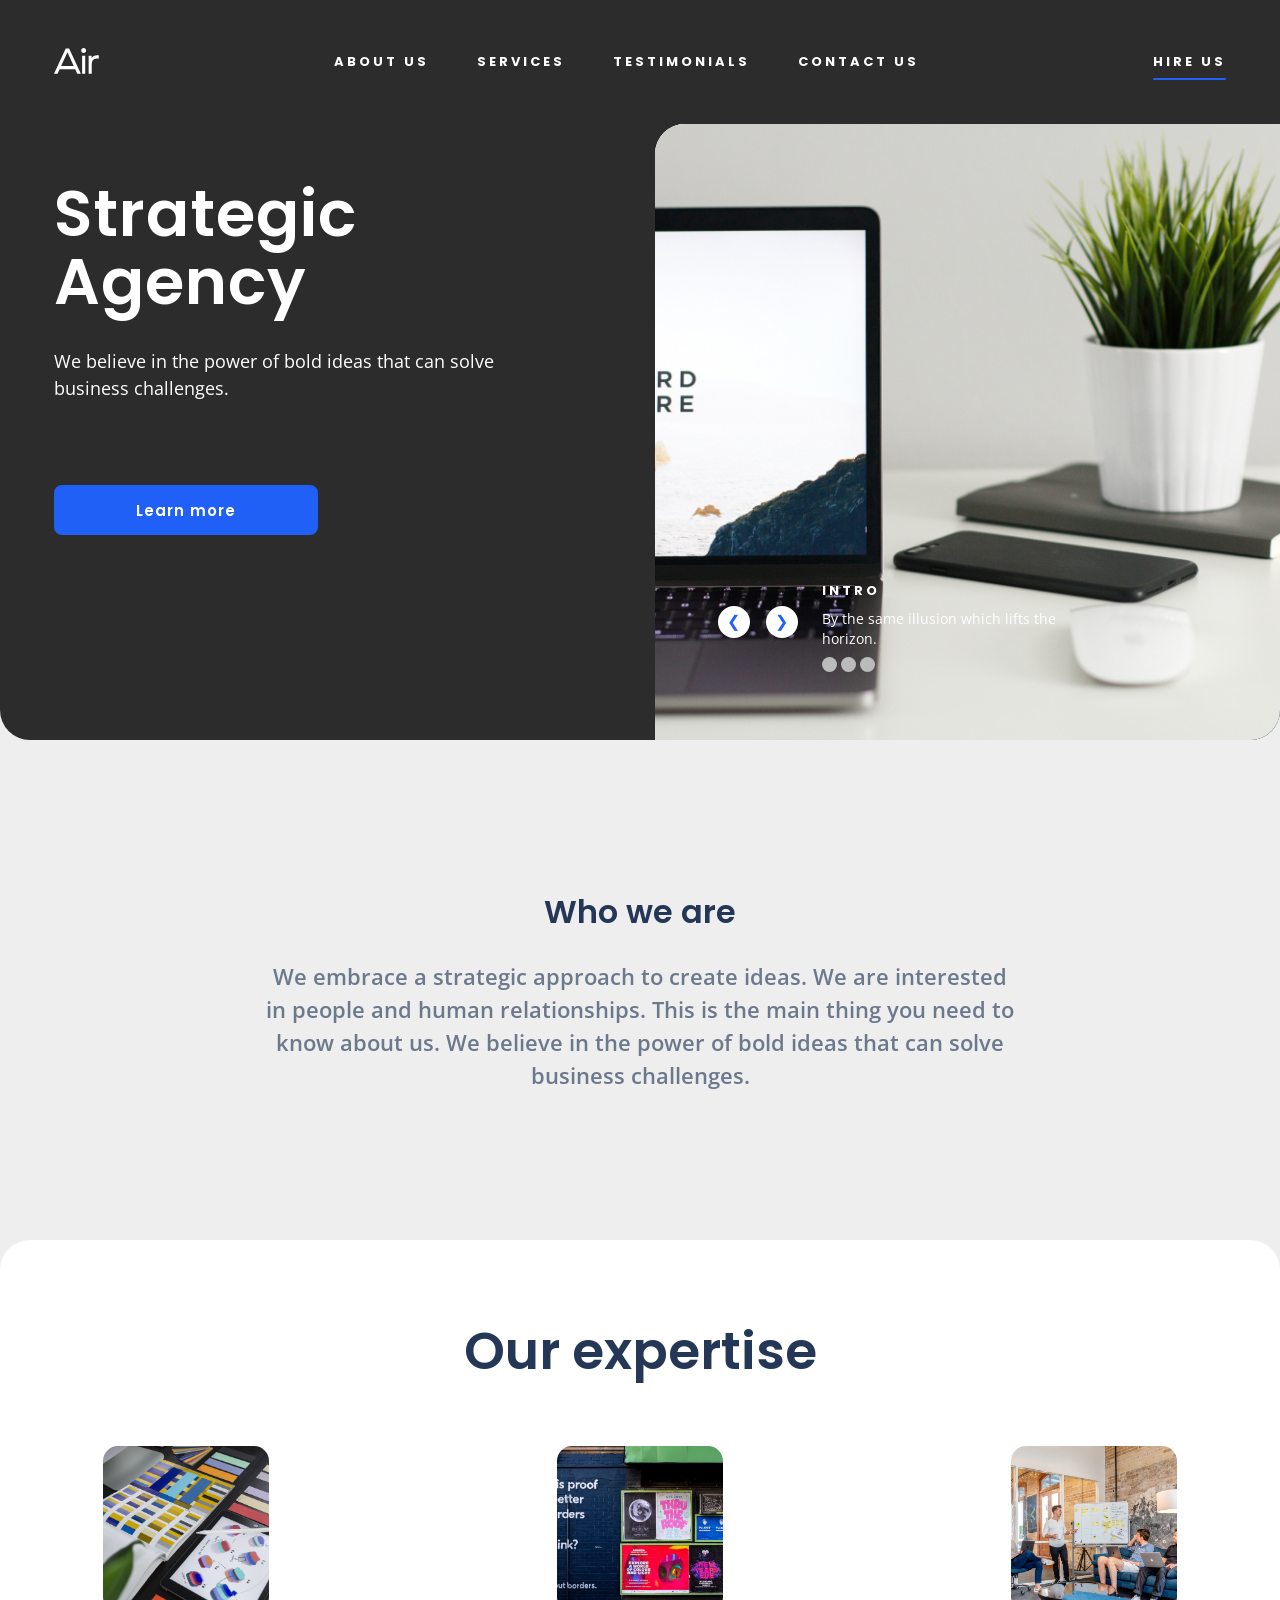
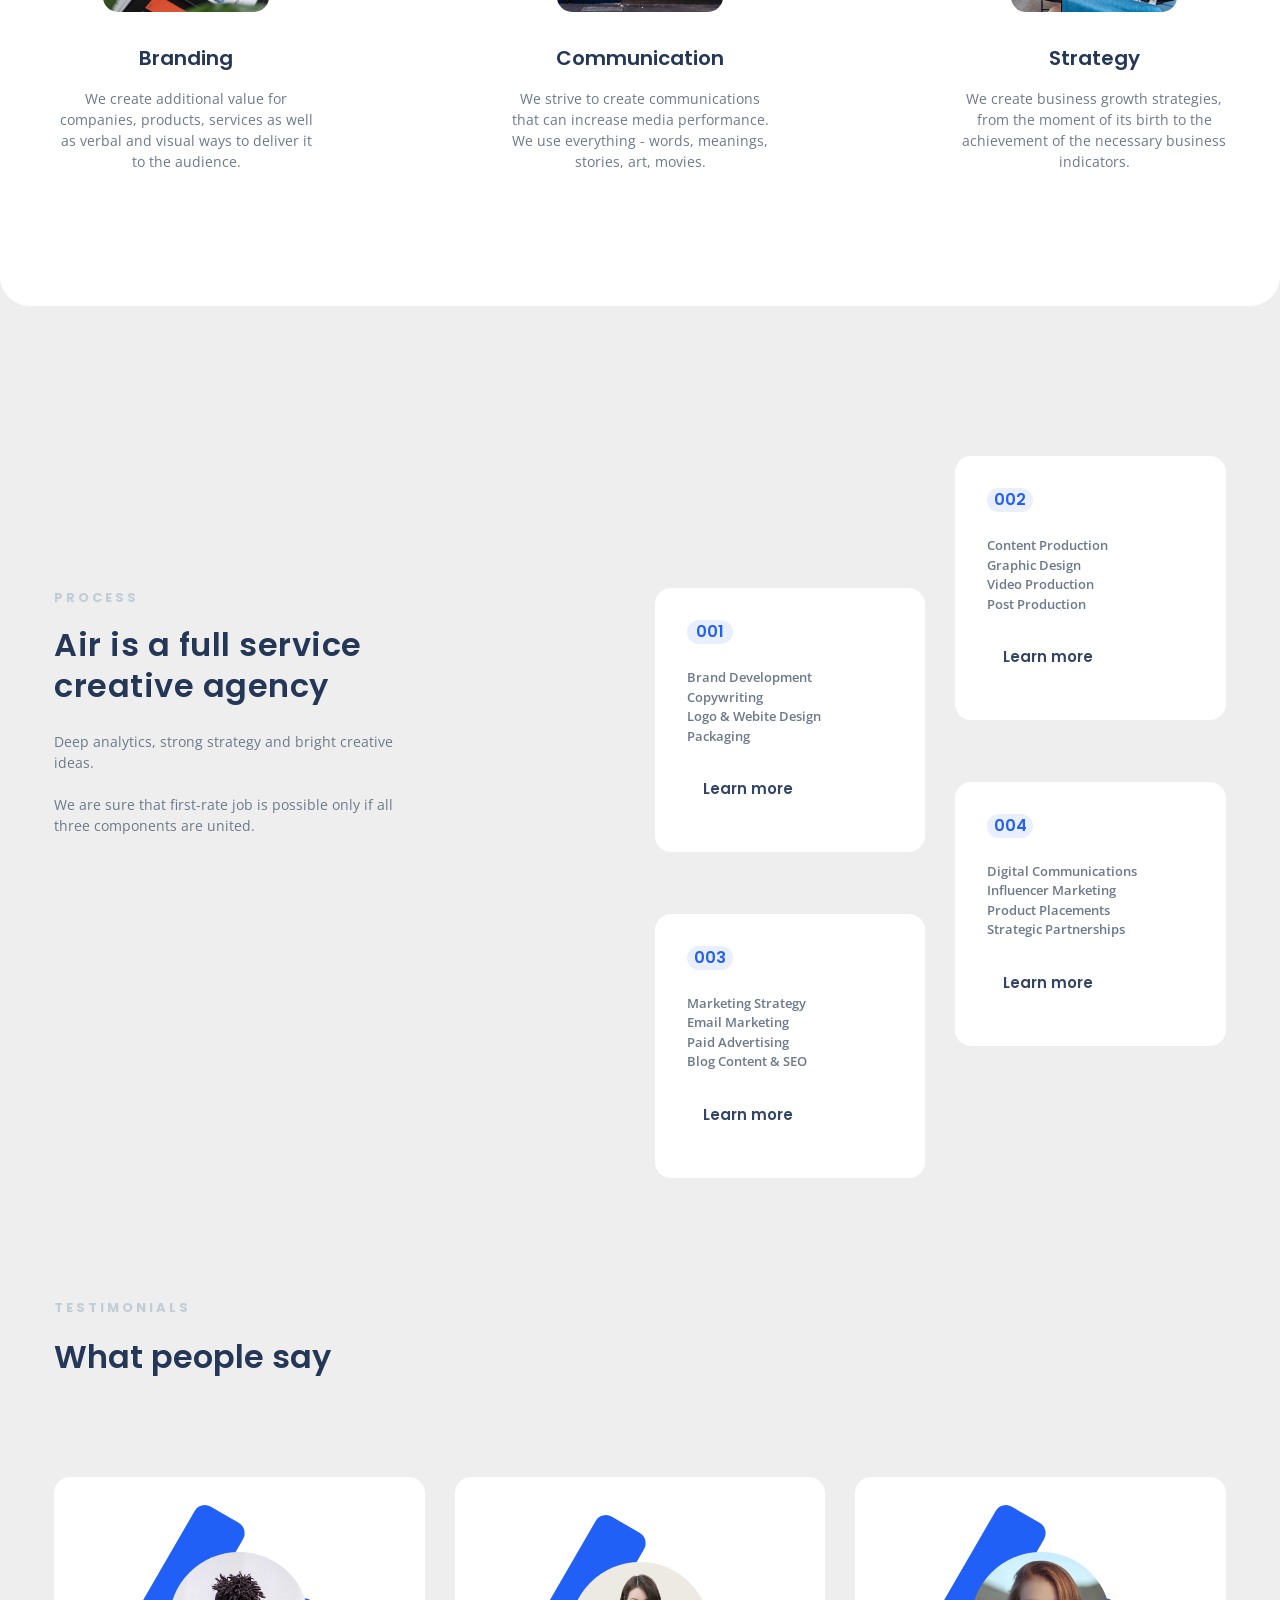
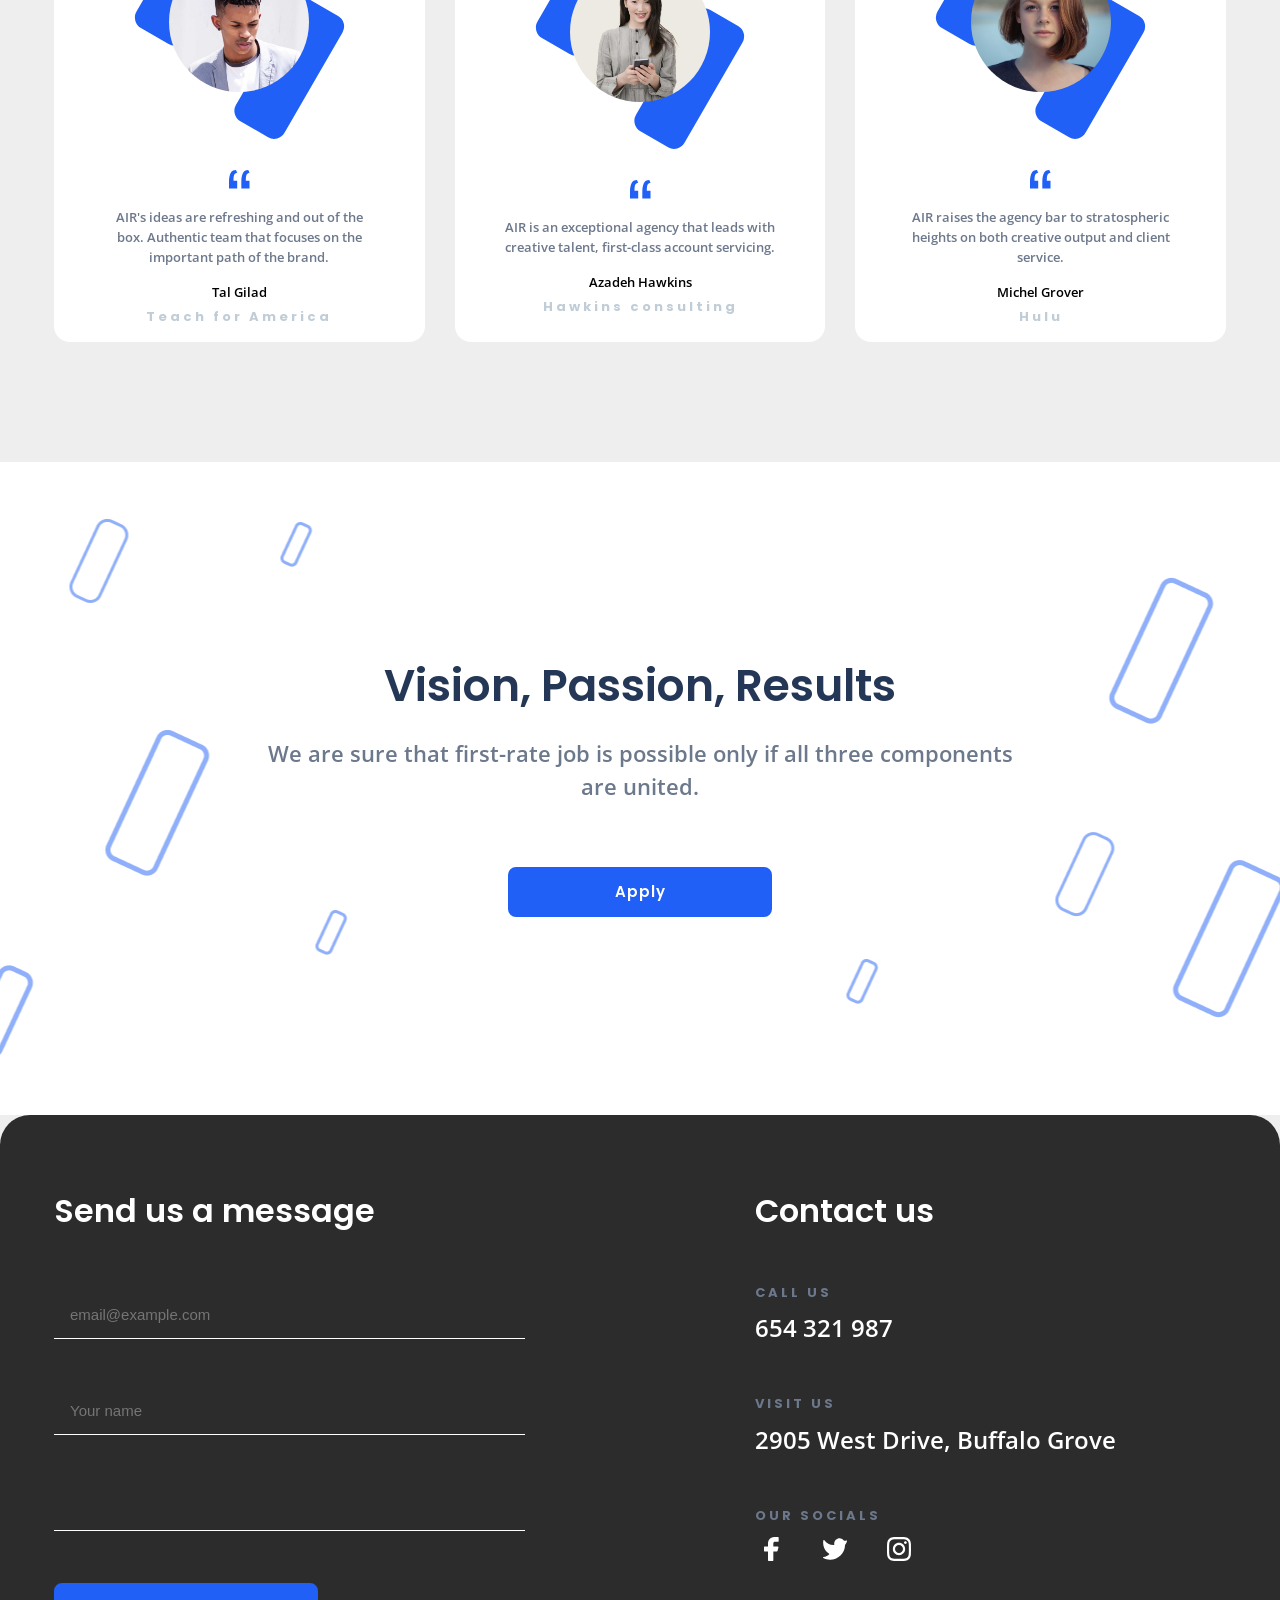
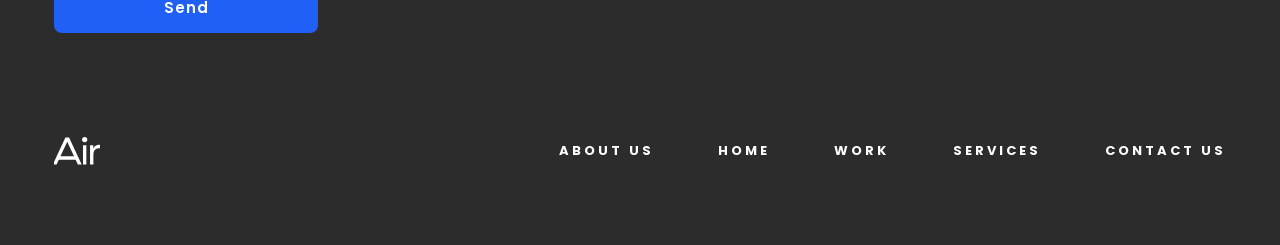
<file: index.html>
<!doctype html><html lang="en"><head><meta charset="UTF-8"><meta name="viewport" content="width=device-width, initial-scale=1.0"><title>Air</title><link rel="icon shortcut" href="dia-logo.848a9424.svg" type="image/x-icon"><link rel="stylesheet" href="main.7b1dc816.css"><link rel="preconnect" href="https://fonts.googleapis.com"><link rel="preconnect" href="https://fonts.gstatic.com"><link href="https://fonts.googleapis.com/css2?family=Poppins:ital,wght@0,400;0,500;0,600;0,700;0,800;0,900;1,100;1,200;1,300;1,400;1,500;1,600;1,700&display=swap" rel="stylesheet"><link rel="preconnect" href="https://fonts.googleapis.com"><link rel="preconnect" href="https://fonts.gstatic.com"><link href="https://fonts.googleapis.com/css2?family=Open+Sans:ital,wght@0,300..800;1,300..800&display=swap" rel="stylesheet"><script src="main.f47f4b1a.js"></script></head><body class="body"> <header class="header" id="home"> <div class="top-bar"> <div class="top-bar__icons"> <a href="#" class="top-bar__logo"> <img src="header-Air.71e8cf13.svg" alt="Air logo"> </a> <a href="#menu" class="top-bar__burger"> <img src="header-burger.f1d9fdf3.svg" alt="burger menu"> </a> </div> <nav class="top-bar__nav"> <div class="top-bar__box"> <ul class="top-bar__list"> <li class="top-bar__item"> <a href="#about-us" class="top-bar__link">About us</a> </li> <li class="top-bar__item"> <a href="#services" class="top-bar__link">Services</a> </li> <li class="top-bar__item"> <a href="#testimonials" class="top-bar__link">Testimonials</a> </li> <li class="top-bar__item"> <a href="#contact-us" class="top-bar__link">Contact Us</a> </li> </ul> </div> </nav> <div class="top-bar__hire"> <a href="#contact-us" class="top-bar__link">Hire us</a> </div> </div> <div class="header__content"> <div class="header__main"> <h1 class="header__title">Strategic Agency</h1> <p class="header__text"> We believe in the power of bold ideas that can solve business challenges. </p> <a href="#about-us" class="button header__button"> <span>Learn more</span> </a> </div> <div class="slides"> <div class="slides__fade"> <img src="slide-img-1.9fe3f20c.jpg" alt="hand with watch" class="slides__image slides__image--active"> <img src="slide-img-2.0d7498db.jpg" alt="gadgets" class="slides__image slides__image--gadget"> <img src="slide-img-3.89c09b11.jpg" alt="macbook and flower" class="slides__image slides__image--mac"> </div> <div class="slides__intro"> <div class="slides__arrows"> <a class="slides__arrow slides__arrow--left" id="prev">&#10094;</a> <a class="slides__arrow slides__arrow--right" id="next">&#10095;</a> </div> <div class="slides__info"> <h3 class="slides__title">Intro</h3> <p class="slides__text"> By the same illusion which lifts the <br> horizon. </p> <div class="slides__circles"> <span class="slides__dot" onclick="currentSlide(1)"></span> <span class="slides__dot" onclick="currentSlide(2)"></span> <span class="slides__dot" onclick="currentSlide(3)"></span> </div> </div> </div> </div> </div> </header> <main class="main"> <section class="about-us" id="about-us"> <div class="about-us__container"> <h2 class="about-us__title"> Who we are </h2> <p class="about-us__text"> We embrace a strategic approach to create ideas. We are interested in people and human relationships. This is the main thing you need to know about us. We believe in the power of bold ideas that can solve business challenges. </p> </div> </section> <section class="section" id="expertise"> <div class="our-expertise"> <h2 class="our-expertise__title title"> Our expertise </h2> <div class="cards"> <div class="card"> <img src="experties-1.0e848c44.png" alt="our__expertise-1" class="card__image"> <h3 class="card__title title">Branding</h3> <p class="card__text"> We create additional value for companies, products, services as well as verbal and visual ways to deliver it to the audience. </p> </div> <div class="card"> <img src="experties-2.8ffac106.png" alt="our__expertise-2" class="card__image"> <h3 class="card__title title">Communication</h3> <p class="card__text paragraph"> We strive to create communications that can increase media performance. We use everything - words, meanings, stories, art, movies. </p> </div> <div class="card"> <img src="experties-3.c0ae2043.png" alt="our__expertise-3" class="card__image"> <h3 class="card__title title">Strategy</h3> <p class="card__text paragraph"> We create business growth strategies, from the moment of its birth to the achievement of the necessary business indicators. </p> </div> </div> </div> </section> <section class="section" id="services"> <div class="services"> <div class="services__box"> <h3 class="services__title--small"> Process </h3> <h2 class="services__title"> Air is a full service creative agency </h2> <p class="services__text"> Deep analytics, strong strategy and bright creative ideas. <br> <br> We are sure that first-rate job is possible only if all three components are united. </p> </div> <div class="service__card"> <div class="service__number"> <p class="service__number--text">001</p> </div> <div class="service__text"> Brand Development <br> Copywriting <br> Logo & Webite Design <br> Packaging </div> <a href="#" class="service__box"> <div class="box"> <div class="box__arrow"></div> </div> <div class="service__box--text">Learn more</div> </a> </div> <div class="service__card service__card--up"> <div class="service__number"> <p class="service__number--text">002</p> </div> <div class="service__text"> Content Production <br> Graphic Design <br> Video Production <br> Post Production </div> <a href="#" class="service__box"> <div class="box"> <div class="box__arrow"></div> </div> <div class="service__box--text">Learn more</div> </a> </div> <div class="service__card"> <div class="service__number"> <p class="service__number--text">003</p> </div> <div class="service__text"> Marketing Strategy <br> Email Marketing <br> Paid Advertising <br> Blog Content & SEO </div> <a href="#" class="service__box"> <div class="box"> <div class="box__arrow"></div> </div> <div class="service__box--text">Learn more</div> </a> </div> <div class="service__card service__card--up"> <div class="service__number"> <p class="service__number--text">004</p> </div> <div class="service__text"> Digital Communications <br> Influencer Marketing <br> Product Placements <br> Strategic Partnerships </div> <a href="#" class="service__box"> <div class="box"> <div class="box__arrow"></div> </div> <div class="service__box--text">Learn more</div> </a> </div> </div> </section> <section class="testimonials" id="testimonials"> <div class="testimonials__container"> <h3 class="testimonials__title testimonials__title--small">Testimonials</h3> <h2 class="testimonials__title">What people say</h2> <div class="testimonials__people"> <div class="person"> <div class="person__image"> <img src="testimonial-ava-1.6f1fe778.jpg" alt="testimonial-ava-1" class="person__picture"> </div> <div class="person__quote"></div> <div class="person__description"> <p class="person__paragraph"> AIR's ideas are refreshing and out of the box. Authentic team that focuses on the important path of the brand. </p> <p class="person__name">Tal Gilad</p> <h2 class="person__specializations">Teach for America</h2> </div> </div> <div class="person"> <div class="person__image"> <img src="testimonial-ava-2.7495f7c3.jpg" alt="testimonial-ava-2" class="person__picture"> </div> <div class="person__quote"></div> <div class="person__description"> <p class="person__paragraph"> AIR is an exceptional agency that leads with creative talent, first-class account servicing. </p> <p class="person__name">Azadeh Hawkins</p> <h2 class="person__specializations">Hawkins consulting</h2> </div> </div> <div class="person"> <div class="person__image"> <img src="testimonial-ava-3.cd95efc1.jpg" alt="testimonial-ava-3" class="person__picture"> </div> <div class="person__quote"></div> <div class="person__description"> <p class="person__paragraph"> AIR raises the agency bar to stratospheric heights on both creative output and client service. </p> <p class="person__name">Michel Grover</p> <h2 class="person__specializations">Hulu</h2> </div> </div> </div> </div> </section> <section class="vision"> <div class="vision__content"> <h2 class="vision__title">Vision, Passion, Results</h2> <p class="vision__text"> We are sure that first-rate job is possible only if all three components are united. </p> <a href="#message" class="button vision__button"> <span>Apply</span> </a> </div> </section> </main> <footer class="footer" id="contact-us"> <div class="footer__container"> <div class="footer__message" id="message"> <h2 class="footer__title">Send us a message</h2> <form class="footer__form" id="message-form" action="." method="post" onsubmit="this.reset(); return false;"> <input type="email" name="email" placeholder="email@example.com" id="email" class="footer__form__input" required> <input type="text" placeholder="Your name" class="footer__form__input" required> <textarea type="text" rows="1" placeholder="Your message" class="footer__form__input footer__form__input--textarea"></textarea> <button type="submit" class="button footer__form__button">Send</button> </form> </div> <div class="footer__contacts"> <h2 class="footer__title"> Contact us </h2> <div class="footer__contacts__call"> <h3 class="footer__title--small">Call us</h3> <a href="tel: 654 321 987" class="footer__contacts__call--tel">654 321 987</a> </div> <div class="footer__contacts__visit"> <h3 class="footer__title--small">Visit us</h3> <a target="_blank" href="https://www.google.pl/maps/search/2905+West+Drive," class="footer__contacts__visit--map"> 2905 West Drive, Buffalo Grove </a> </div> <div class="footer__contacts__socials"> <h3 class="footer__title--small">Our socials</h3> <div class="footer__contacts__socials--all"> <a href="https://www.facebook.com" target="_blank" class="footer__contacts__socials--facebook"> </a> <a href="https://www.x.com" target="_blank" class="footer__contacts__socials--twitter"> </a> <a href="https://www.instagram.com" target="_blank" class="footer__contacts__socials--instagram"> </a> </div> </div> </div> <div class="footer__nav"> <a href="#" class="footer__nav__logo"></a> <ul class="footer__nav__list"> <li class="footer__nav__item"> <a href="#about-us" class="footer__nav__link">About us</a> </li> <li class="footer__nav__item"> <a href="#" class="footer__nav__link">Home</a> </li> <li class="footer__nav__item"> <a href="#expertise" class="footer__nav__link">Work</a> </li> <li class="footer__nav__item"> <a href="#services" class="footer__nav__link">Services</a> </li> <li class="footer__nav__item"> <a href="#contact-us" class="footer__nav__link">Contact us</a> </li> </ul> </div> </div> </footer> </body></html>
</file>
<file: main.7b1dc816.css>
h1{font-family:Roboto,sans-serif;font-weight:400}@font-face{font-family:Roboto,Arial,Helvetica,sans-serif;src:url(Roboto-Regular-webfont.1b7be813.woff) format("woff");font-weight:400;font-style:normal}.header{margin:0;padding:0;box-sizing:border-box;background-color:#2c2c2c;border-radius:0 0 30px 30px;width:100%}.header__content{margin-top:28px;display:grid;grid-template-columns:repeat(2,1fr);gap:20px}@media (min-width:640px){.header__content{grid-template-columns:repeat(6,1fr);gap:30px}}@media (min-width:1024px){.header__content{grid-template-columns:repeat(12,1fr);gap:20px}}@media (min-width:1280px){.header__content{grid-template-columns:repeat(12,1fr);gap:30px}}@media (min-width:640px){.header__content{margin-top:36px}}@media (min-width:1024px){.header__content{margin-top:0}}.header__main{box-sizing:border-box;grid-column:1/-1;padding-inline:20px}@media (min-width:640px){.header__main{padding-inline:40px}}@media (min-width:1024px){.header__main{padding-inline:54px}}@media (min-width:1600px){.header__main{padding-inline:227px}}@media (min-width:2560px){.header__main{padding-inline:707px}}@media (min-width:640px){.header__main{padding-top:56px}}@media (min-width:1024px){.header__main{grid-column:1/6}}@media (min-width:1280px){.header__main{grid-column:1/7}}.header__title{font-family:Poppins,sans-serif;font-size:52px;font-weight:600;line-height:62.4px;text-align:left;text-underline-position:from-font;text-decoration-skip-ink:none;color:#fff;margin-bottom:32px}@media (min-width:640px){.header__title{font-size:64px;line-height:68px}}@media (min-width:1024px){.header__title{letter-spacing:1px}}.header__text{font-family:Open Sans,sans-serif;font-size:18px;font-weight:400;line-height:27px;text-align:left;color:#fff;margin-bottom:72px}@media (min-width:640px){.header__text{margin-bottom:56px}}@media (min-width:1024px){.header__text{margin-bottom:83px}}.header__button{margin-bottom:48px}@media (min-width:640px){.header__button{margin-bottom:147px}}@media (min-width:1024px){.header__button{margin-bottom:205px}}.top-bar{padding-block:20px;box-sizing:border-box;display:flex;justify-content:space-between;align-items:center;padding-inline:20px}@media (min-width:1024px){.top-bar{padding-block:48px}}@media (min-width:640px){.top-bar{padding-inline:40px}}@media (min-width:1024px){.top-bar{padding-inline:54px}}@media (min-width:1600px){.top-bar{padding-inline:227px}}@media (min-width:2560px){.top-bar{padding-inline:707px}}.top-bar__icons{display:flex;align-items:center;gap:32px}.top-bar__logo{width:46px;height:28px;transition:transform .3s}.top-bar__logo:hover{transform:scale(1.1)}.top-bar__burger{width:24px;height:24px}@media (min-width:1024px){.top-bar__burger{display:none}}.top-bar__nav{display:none}@media (min-width:1024px){.top-bar__nav{display:flex;justify-content:center;align-items:center}}.top-bar__list{list-style:none;gap:48px;display:flex;justify-content:space-between}.top-bar__link{font-family:Poppins,sans-serif;text-decoration:none;text-transform:uppercase;color:#fff;font-size:13px;line-height:19.5px;letter-spacing:3px;font-weight:700;text-align:center}.top-bar__link:hover{color:#2060f6}.top-bar__hire{position:relative}.top-bar__hire:before{content:"";height:2px;position:absolute;bottom:-8px;border-radius:8px}.button,.top-bar__hire:before{width:100%;background-color:#2060f6}.button{height:50px;border-radius:8px;display:flex;justify-content:center;align-items:center;text-align:center;box-sizing:border-box;color:#fff;font-family:Poppins,sans-serif;font-size:15px;font-weight:600;line-height:100%;letter-spacing:1px;text-decoration:none;border:2px solid #2060f6}@media (min-width:640px){.button{width:264px}}.button:hover{background-color:#fff;color:#2060f6}.about-us{display:grid;grid-template-columns:repeat(2,1fr);gap:20px;padding-inline:20px}@media (min-width:640px){.about-us{grid-template-columns:repeat(6,1fr);gap:30px}}@media (min-width:1024px){.about-us{grid-template-columns:repeat(12,1fr);gap:20px}}@media (min-width:1280px){.about-us{grid-template-columns:repeat(12,1fr);gap:30px}}@media (min-width:640px){.about-us{padding-inline:40px}}@media (min-width:1024px){.about-us{padding-inline:54px}}@media (min-width:1600px){.about-us{padding-inline:227px}}@media (min-width:2560px){.about-us{padding-inline:707px}}.about-us__container{box-sizing:border-box;align-items:center;grid-column:1/-1;padding-block:120px;margin:0 auto}@media (min-width:640px){.about-us__container{padding-block:148px}}.about-us__title{font-family:Poppins,sans-serif;font-size:32px;line-height:48px;margin-bottom:24px;color:#253757}.about-us__text,.about-us__title{font-weight:600;text-align:center}.about-us__text{font-family:Open Sans,sans-serif;font-size:22px;line-height:33px;color:#6c788b}@media (min-width:1024px){.about-us__text{margin-inline:102px;grid-column:2/12}}@media (min-width:1280px){.about-us__text{max-width:754px}}.our-expertise{box-sizing:border-box;border-radius:30px;background-color:#fff}.our-expertise__title{font-family:Poppins,sans-serif;font-size:44px;font-weight:600;line-height:52.8px;text-align:center;color:#253757;padding-block:72px 56px;grid-column:1/-1}@media (min-width:1024px){.our-expertise__title{grid-column:4/10}}@media (min-width:640px){.our-expertise__title{font-size:52px;line-height:78px}}.cards{display:flex;flex-direction:column;align-items:center;gap:56px;margin-bottom:72px;padding-inline:20px}@media (min-width:640px){.cards{padding-inline:40px}}@media (min-width:1024px){.cards{padding-inline:54px}}@media (min-width:1600px){.cards{padding-inline:227px}}@media (min-width:2560px){.cards{padding-inline:707px}}@media (min-width:640px){.cards{margin-bottom:128px}}@media (min-width:1024px){.cards{flex-direction:row;justify-content:space-between;margin-bottom:134px}}.card{box-sizing:border-box;align-items:center;display:flex;flex-direction:column;justify-content:center;max-width:362px}@media (min-width:1024px){.card{max-width:214px}}@media (min-width:1280px){.card{max-width:264px}}.card__image{width:166px;height:166px;border-radius:15px;margin-bottom:32px;object-position:center;object-fit:cover;transition:transform .3s}.card__image:hover{transform:scale(1.1)}.card__title{font-family:Poppins,sans-serif;font-size:20px;font-weight:600;line-height:28px;text-align:center;color:#253757;margin-bottom:16px}.card__text{font-family:Open Sans,sans-serif;font-size:14px;font-weight:400;line-height:21px;text-align:center;color:#6c788b;margin-bottom:56px}@media (min-width:1024px){.card__text{margin-bottom:134px}}.services{box-sizing:border-box;padding-top:120px;display:grid;grid-template-columns:repeat(2,1fr);gap:20px;padding-inline:20px}@media (min-width:640px){.services{padding-top:148px;grid-template-columns:repeat(6,1fr);gap:30px}}@media (min-width:1024px){.services{grid-template-columns:repeat(12,1fr);gap:20px}}@media (min-width:1280px){.services{grid-template-columns:repeat(12,1fr);gap:30px}}@media (min-width:640px){.services{padding-inline:40px}}@media (min-width:1024px){.services{padding-inline:54px}}@media (min-width:1600px){.services{padding-inline:227px}}@media (min-width:2560px){.services{padding-inline:707px}}.services__box{display:flex;flex-direction:column;justify-content:start;grid-column:1/3}@media (min-width:640px){.services__box{grid-column:1/4}}@media (min-width:1024px){.services__box{grid-column:1/5}}.services__title{font-family:Poppins,sans-serif;font-size:32px;font-weight:600;line-height:41.6px;text-align:left;letter-spacing:.5px;color:#253757;margin-bottom:24px}.services__title--small{font-family:Poppins,sans-serif;font-size:13px;font-weight:700;line-height:19.5px;letter-spacing:3px;color:#c0cdd7;margin-bottom:16px;text-transform:uppercase}.services__text{font-family:Open Sans,sans-serif;font-size:14px;font-weight:400;line-height:21px;text-align:left;color:#6c788b;margin-bottom:48px}.service{display:grid;grid-template-columns:repeat(2,1fr);gap:20px}@media (min-width:640px){.service{grid-template-columns:repeat(6,1fr);gap:30px}}@media (min-width:1024px){.service{grid-template-columns:repeat(12,1fr);gap:20px}}@media (min-width:1280px){.service{grid-template-columns:repeat(12,1fr);gap:30px}}.service__card{box-sizing:border-box;width:100%;height:264px;padding:32px;border-radius:16px;background-color:#fff;grid-column:1/-1}@media (min-width:640px){.service__card{grid-column:1/4}}@media (min-width:1024px){.service__card{grid-column:7/10}}.service__card:hover{transform:scale(1.1);transition:.3s;box-shadow:0 9px 18px #252931}@media (min-width:640px){.service__card--up{grid-column:4/7;transform:translateY(-50%)}.service__card--up:hover{transform:translateY(-50%) scale(1.1);transition:.3s;box-shadow:0 9px 18px #252931}}@media (min-width:1024px){.service__card--up{grid-column:10/13}}.service__number{box-sizing:border-box;width:46px;height:24px;border-radius:23px;background-color:#e9effe;display:flex;justify-content:center;align-items:center;margin-bottom:24px}.service__number--text{font-family:Poppins,sans-serif;font-size:16px;font-weight:600;line-height:19.5px;text-align:center;color:#2060f6}.service__text{font-family:Open Sans,sans-serif;font-size:13px;font-weight:600;line-height:19.5px;text-align:left;color:#6c788b;margin-bottom:32px}.service__box{display:flex;align-items:center;gap:16px;text-decoration:none}.service__box--text{font-family:Poppins,sans-serif;font-size:15px;font-weight:600;line-height:22.5px;text-align:center;color:#334563}.testimonials{padding-inline:20px;box-sizing:border-box;margin:120px 0}@media (min-width:640px){.testimonials{padding-inline:40px}}@media (min-width:1024px){.testimonials{padding-inline:54px}}@media (min-width:1600px){.testimonials{padding-inline:227px}}@media (min-width:2560px){.testimonials{padding-inline:707px}}.testimonials__container{margin:0;box-sizing:border-box;display:flex;justify-content:center;flex-direction:column}.testimonials__title{font-family:Poppins,sans-serif;font-size:32px;font-weight:600;line-height:48px;letter-spacing:0;color:#253757;margin-bottom:48px}.testimonials__title--small{font-family:Poppins,sans-serif;font-size:13px;font-weight:700;line-height:19.5px;letter-spacing:3px;text-align:left;text-transform:uppercase;color:#c0cdd7;margin-bottom:16px}.testimonials__people{padding-top:48px;display:flex;flex-direction:column;justify-content:center;gap:24px}@media (min-width:1024px){.testimonials__people{flex-direction:row;gap:20px}}@media (min-width:1280px){.testimonials__people{gap:30px}}.person{display:flex;flex-grow:1;flex-shrink:1;flex-basis:0;flex-direction:column;justify-content:center;align-items:center;box-sizing:border-box;padding-top:75px;padding-bottom:16px;background-color:#fff;border-radius:16px;padding-inline:42px}@media (min-width:640px){.person{padding-top:87px;padding-inline:98px}}@media (min-width:1024px){.person{padding-top:75px;padding-inline:48px}}.person__image{z-index:1;width:140px;height:140px;position:relative;margin:0 auto 75px}.person__image:before{border-radius:12px;top:-30%;left:-33%;transform:rotate(30deg);transform-origin:bottom right}.person__image:after,.person__image:before{content:"";display:block;z-index:-1;width:56px;height:140px;background-color:#2060f6;position:absolute;transition:transform .3s}.person__image:after{border-radius:12xp;border-radius:12px;top:30%;right:-33%;transform:rotate(30deg);transform-origin:top left}.person__picture{width:140px;height:140px;object-position:top;object-fit:cover;border-radius:50%;transition:transform .3s}.person:hover{box-shadow:0 9px 18px #252931;transition:.3s}.person:hover .person__image:after,.person:hover .person__image:before{transform:rotate(0)}.person__quote{width:24px;height:24px;background-image:url(testimonial-quote.9c09af89.svg);background-position:50%;background-repeat:no-repeat;margin:0 auto 16px}.person__description{margin:0 auto}.person__paragraph{line-height:20px;color:#6c788b;margin-bottom:16px}.person__name,.person__paragraph{font-family:Open Sans,sans-serif;font-size:13px;font-weight:600;text-align:center}.person__name{line-height:19.5px;margin-bottom:4px}.person__specializations{font-family:Poppins,sans-serif;font-size:13px;font-weight:700;letter-spacing:3px;line-height:19.5px;text-align:center;color:#c0cdd7;margin:0 auto}.vision{background-color:#fff}@media (min-width:640px){.vision{background-image:url(Shapes.4fe94914.png);background-position:50%;background-repeat:no-repeat}}.vision__content{box-sizing:border-box;display:flex;flex-direction:column;align-items:center;padding-block:72px}@media (min-width:640px){.vision__content{padding-block:198px}}.vision__title{font-family:Poppins,sans-serif;font-size:44px;line-height:52.8px;color:#253757;margin:0 auto 24px}.vision__text,.vision__title{font-weight:600;text-align:center}.vision__text{max-width:754px;font-family:Open Sans,sans-serif;font-size:22px;line-height:33px;color:#6c788b;margin-bottom:56px;margin-inline:auto}@media (min-width:640px){.vision__text{margin-bottom:64px}}.vision__button{margin:0 auto}.footer{margin-top:120px;background-color:#fff;border-radius:30px 30px 0 0}@media (min-width:640px){.footer{margin:0}}.footer__container{background-color:#2c2c2c;color:#fff;border-radius:30px 30px 0 0;padding-block:72px 80px;padding-inline:20px;display:grid;grid-template-columns:repeat(2,1fr);gap:20px;row-gap:80px}@media (min-width:640px){.footer__container{padding-inline:40px}}@media (min-width:1024px){.footer__container{padding-inline:54px}}@media (min-width:1600px){.footer__container{padding-inline:227px}}@media (min-width:2560px){.footer__container{padding-inline:707px}}@media (min-width:640px){.footer__container{grid-template-columns:repeat(6,1fr);gap:30px}}@media (min-width:1024px){.footer__container{grid-template-columns:repeat(12,1fr);gap:20px}}@media (min-width:1280px){.footer__container{grid-template-columns:repeat(12,1fr);gap:30px}}@media (min-width:640px){.footer__container{row-gap:120px}}@media (min-width:1024px){.footer__container{row-gap:104px}}.footer__title{font-size:32px;line-height:42px;font-weight:600;font-family:Poppins,sans-serif}@media (min-width:640px){.footer__title{line-height:48px}}.footer__title--small{font-family:Poppins,sans-serif;font-size:13px;font-weight:700;line-height:19.5px;letter-spacing:3px;text-transform:uppercase;margin-bottom:8px;color:#6c788b}.footer__message{grid-column:1/-1}@media (min-width:640px){.footer__message{grid-column:1/5}}@media (min-width:1024px){.footer__message{grid-column:1/6}}.footer__form{margin-top:56px}.footer__form__input{width:100%;height:48px;box-sizing:border-box;background-color:#2c2c2c;color:#fff;border:none;border-bottom:1px solid #fff;font-size:15px;line-height:23;padding:0 0 0 16px;margin:0 0 48px;outline:none}.footer__form__input:focus{border-color:#2060f6}.footer__form__input--textarea{resize:none}.footer__contacts{grid-column:1/-1;display:flex;flex-direction:column;gap:48px}@media (min-width:640px){.footer__contacts{grid-column:1/5}}@media (min-width:1024px){.footer__contacts{grid-column:7/12}}@media (min-width:1280px){.footer__contacts{grid-column:8/12}}.footer__contacts__call--tel{font-size:24px;font-family:Open Sans,sans-serif;font-weight:600;line-height:36px;color:#fff;text-decoration:none;transition:color .3s}.footer__contacts__call--tel:hover{color:#144ed4}.footer__contacts__visit--map{font-family:Open Sans,sans-serif;font-size:24px;font-weight:600;line-height:36px;color:#fff;text-decoration:none;transition:color .3s}.footer__contacts__visit--map:hover{color:#144ed4}.footer__contacts__socials--all{display:flex;gap:32px}.footer__contacts__socials--facebook{width:32px;height:32px;display:block;text-decoration:none;background-image:url(facebook.94e34b3c.svg);background-repeat:no-repeat;background-position:50%;transition:all .3s}.footer__contacts__socials--facebook:hover{background-image:url(facebook-blue.8593f166.svg)}.footer__contacts__socials--twitter{width:32px;height:32px;display:block;text-decoration:none;background-image:url(twitter.bb3197e1.svg);background-repeat:no-repeat;background-position:50%;transition:all .3s}.footer__contacts__socials--twitter:hover{background-image:url(twitter-blue.a08891c8.svg)}.footer__contacts__socials--instagram{width:32px;height:32px;display:block;text-decoration:none;background-image:url(instagram.35447316.svg);background-repeat:no-repeat;background-position:50%;transition:all .3s}.footer__contacts__socials--instagram:hover{background-image:url(instagram-blue.05dcd0da.svg)}.footer__nav{display:flex;flex-direction:column;justify-content:center;grid-column:1/-1}@media (min-width:640px){.footer__nav{grid-column:1/7}}@media (min-width:1024px){.footer__nav{flex-direction:row;justify-content:space-between;grid-column:1/13}}.footer__nav__logo{background-image:url(header-Air.71e8cf13.svg);background-position:50%;background-repeat:no-repeat;background-size:cover;height:28px;width:46px;margin-bottom:50px;transition:transform .3s}@media (min-width:640px){.footer__nav__logo{margin-bottom:24px}}@media (min-width:1024px){.footer__nav__logo{margin-bottom:0}}.footer__nav__logo:hover{transform:scale(1.1)}.footer__nav__list{display:flex;flex-direction:column;justify-content:center;align-items:start;gap:24px;margin:0;padding:0}@media (min-width:640px){.footer__nav__list{flex-direction:row;justify-content:space-between;align-items:center}}@media (min-width:1024px){.footer__nav__list{gap:64px}}.footer__nav__link{font-family:Poppins,sans-serif;font-size:13px;font-weight:700;line-height:19.5px;letter-spacing:3px;color:#fff;text-decoration:none;text-transform:uppercase;transition:color .3s}.footer__nav__link:hover{color:#144ed4}.footer__nav__item{display:flex;justify-content:center;align-items:center}.slides{position:relative;grid-column:1/-1;overflow:hidden}@media (min-width:1024px){.slides{grid-column:7/13}}.slides__fade{height:390px;position:relative}@media (min-width:1024px){.slides__fade{height:100%}}.slides__image{display:block;min-width:100%;width:100%;height:390px;object-fit:cover;object-position:center;border-radius:30px;position:absolute;left:0;bottom:0;animation:animate 1.5s ease-in-out}@keyframes animate{0%{opacity:.4}to{opacity:1}}@media (min-width:1024px){.slides__image{max-height:100%;height:100%;width:100%;border-radius:30px 0}}.slides__intro{position:absolute;left:10%;bottom:10%;z-index:2}@media (min-width:1024px){.slides__intro{display:flex;align-items:center;gap:24px}}.slides__arrows{cursor:pointer;display:flex;flex-direction:row;gap:16px;margin-bottom:16px}.slides__arrow{display:flex;justify-content:center;align-items:center;color:#2060f6;width:32px;height:32px;border-radius:50%;background-color:#fff}.slides__arrow:hover{background-color:#2060f6;color:#fff}.slides__title{font-size:13px;font-family:Poppins;font-weight:700;text-transform:uppercase;letter-spacing:3px}.slides__text,.slides__title{margin:0 0 8px;padding:0;color:#fff;line-height:20px}.slides__text{font-family:Open Sans;font-size:14px;font-weight:400}.slides__circles{margin:2px 0;gap:8px}.slides__dot{cursor:pointer;height:15px;width:15px;background-color:#bbb;border-radius:50%;display:inline-block;transition:background-color .5s ease}.slides__dot :active,.slides__dot:hover{background-color:#717171}*{scroll-behavior:smooth;padding:0}*,body{margin:0;box-sizing:border-box}body{background:#eee}
/*# sourceMappingURL=main.7b1dc816.css.map */
</file>
